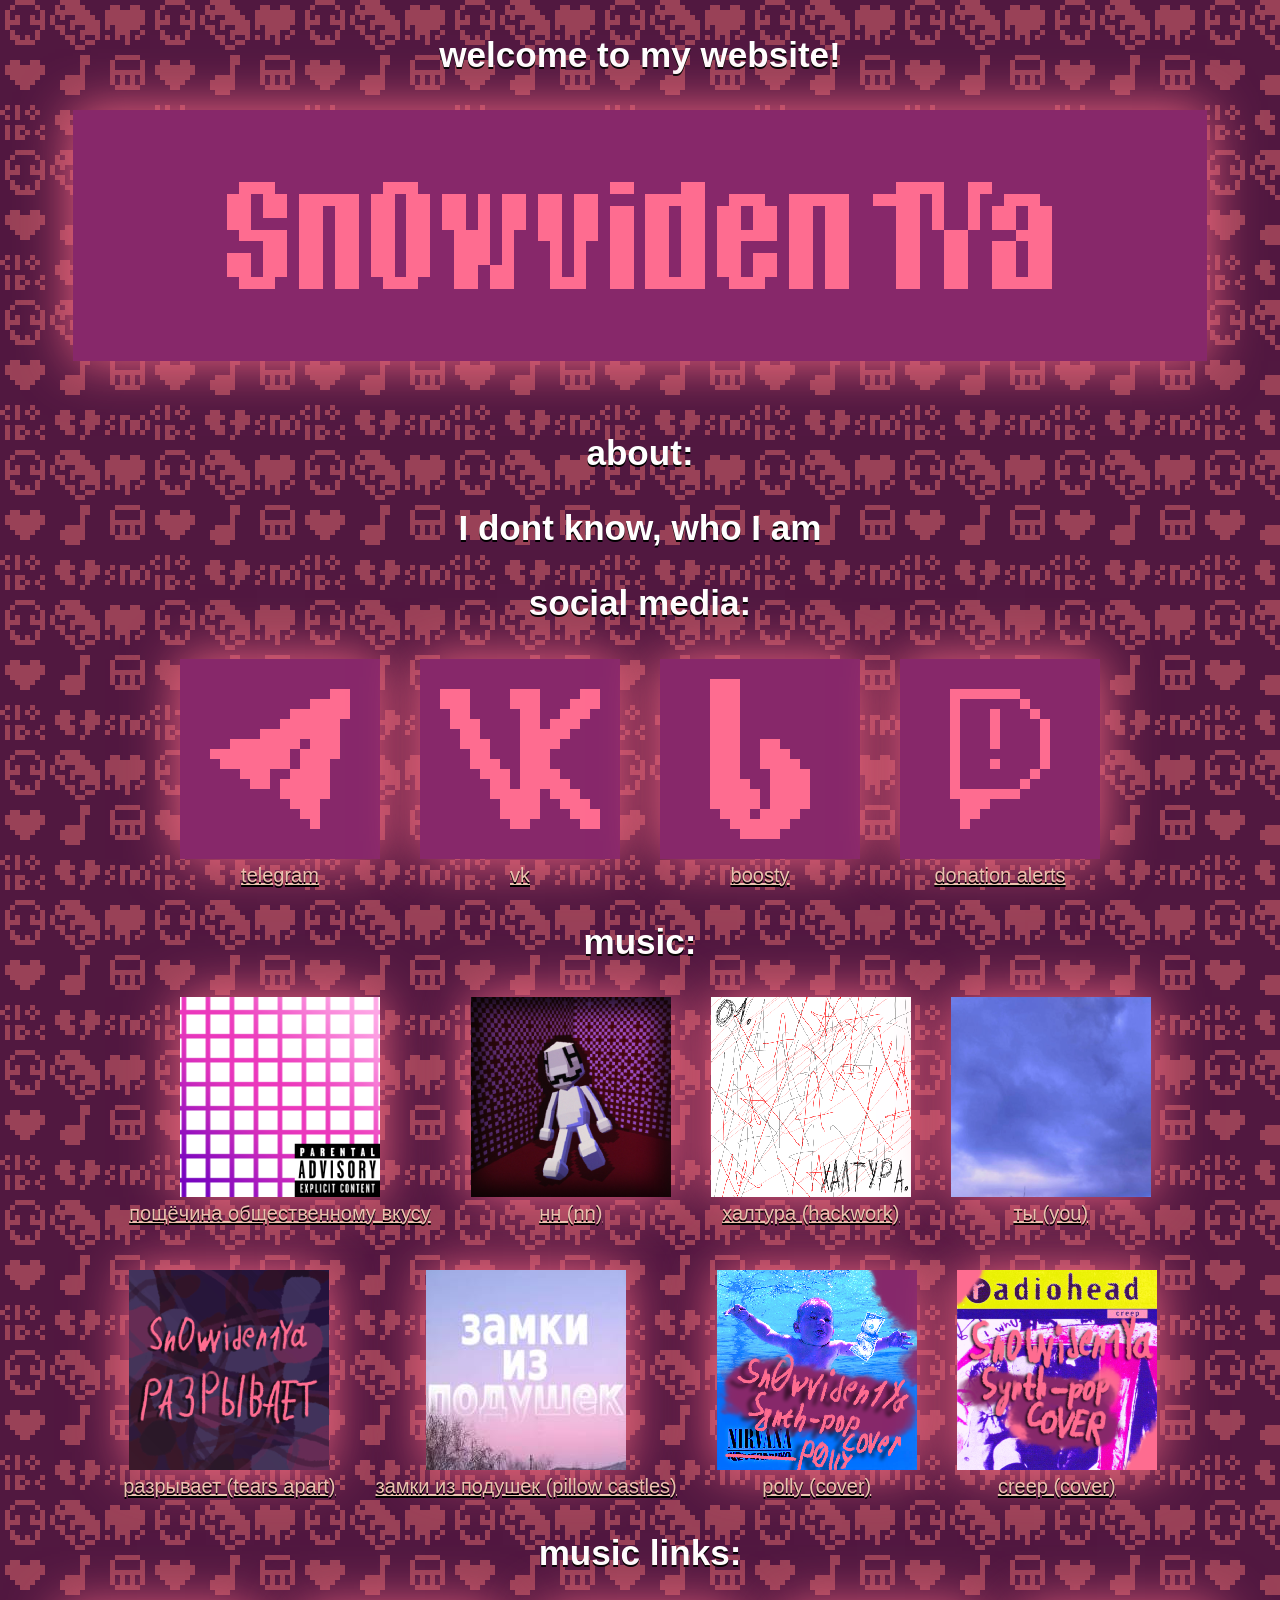
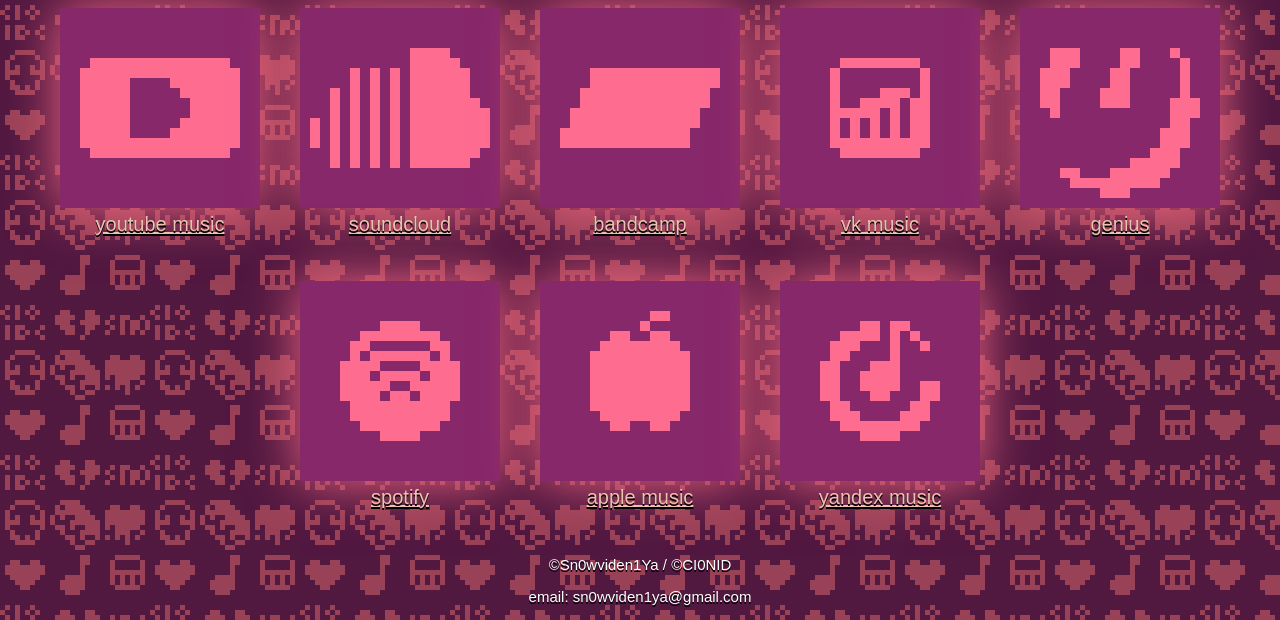
<file: Sn0wviden1Ya.htm>
<!DOCTYPE html>
<html><head>
<meta http-equiv="content-type" content="text/html; charset=UTF-8">
    <meta charset="UTF-8">
    <meta name="viewport" content="width=device-width, initial-scale=1.0">
    <title> Sn0wviden1Ya </title>
    <link rel="icon" href="Sn0wviden1Ya_files/logo heart.png">
    <!-- The style.css file allows you to change the look of your web pages.
         If you include the next line in all your web pages, they will all share the same look.
         This makes it easier to make new pages for your site. -->
    <link href="Sn0wviden1Ya_files/style_fbCI.css" rel="stylesheet" type="text/css" media="all">
  </head>
  <body>
  
  <section class="center">
  <!--
  <section class=space>
    <p> </p> <br>
    </section>
  
  <section class=main>
  <a href="https://sn0wy999.neocities.org/Ru"> RU </a>
  </section>
  -->
  
  <section class="golova">
    <h1>welcome to my website!</h1>
    </section>
    
  <section class="main">
    <img src="Sn0wviden1Ya_files/logonorm_fbCI.png" class="img-shadow">
    </section>
    
    <section class="space">
    <p> </p> <br>
    </section>
    
    <section class="golova">
    <h1>about:</h1>
    
    <h1>I dont know, who I am</h1>
    </section>
    
    
    <section class="golova">
    <h1>social media:</h1>
    </section>
    
    <section class="main">
    
    <div class="wrapper">
    
    <a href="https://t.me/Sn0wviden1Ya"> <img src="Sn0wviden1Ya_files/tg_fbCI.png" class="img-shadow">
    <div class="block__description"> telegram </div> </a>
    
    <img src="Sn0wviden1Ya_files/razdel_fbCI.png">
    
    <a href="https://vk.com/sn0wviden1ya"> <img src="Sn0wviden1Ya_files/vk2_fbCI.png" class="img-shadow">
    <div class="block__description"> vk </div> </a>
    
    <img src="Sn0wviden1Ya_files/razdel_fbCI.png">
    
    <a href="https://boosty.to/sn0wy999"> <img src="Sn0wviden1Ya_files/boosty_fbCI.png" class="img-shadow">
    <div class="block__description"> boosty </div> </a>
    
    <img src="Sn0wviden1Ya_files/razdel_fbCI.png">
    
    <a href="https://www.donationalerts.com/r/Sn0wviden1Ya"> <img src="Sn0wviden1Ya_files/donationalerts_fbCI.png" class="img-shadow">
    <div class="block__description"> donation alerts </div> </a>
    
    </div>
    
    
    </section>

    <section class="golova">
    <h1>music:</h1>
    </section>
    
     <section class="main">
    
    <div class="wrapper">
    
    <a href="https://band.link/b80bS"> <img src="Sn0wviden1Ya_files/200x200pov_fbCI.png" class="img-shadow">
    <div class="block__description"> пощёчина общественному вкусу </div> </a>
    
    <img src="Sn0wviden1Ya_files/razdel_fbCI.png">
    
    <a href="https://band.link/CKuG7"> <img src="Sn0wviden1Ya_files/thumbn%20200x200_fbCI.png" class="img-shadow">
    <div class="block__description"> нн (nn) </div> </a>
    
    <img src="Sn0wviden1Ya_files/razdel_fbCI.png">
    
    <a href="https://sn0wviden1ya.neocities.org/links/hackwork"> <img src="Sn0wviden1Ya_files/thumbn%20png%20200x200_fbCI.png" class="img-shadow">
    <div class="block__description"> халтура (hackwork) </div> </a>
    
    <img src="Sn0wviden1Ya_files/razdel_fbCI.png">
    
    <a href="https://band.link/PyeC2"> <img src="Sn0wviden1Ya_files/you%20200x200_fbCI.png" class="img-shadow">
    <div class="block__description"> ты (you) </div> </a>
    
    </div>
    
    <!-- ............... -->
    
    <img src="Sn0wviden1Ya_files/razdel_fbCI.png">
    
    <!-- ............... -->
    
    <div class="wrapper">
    
    <a href="https://sn0wviden1ya.neocities.org/links/tears_apart"> <img src="Sn0wviden1Ya_files/200x200%20razrivaet_fbCI.png" class="img-shadow">
    <div class="block__description"> разрывает (tears apart) </div> </a>
    
    <img src="Sn0wviden1Ya_files/razdel_fbCI.png">
    
    <a href="https://sn0wviden1ya.neocities.org/links/pillow_castles"> <img src="Sn0wviden1Ya_files/thumbn%20zip%20jpeg%20200x200_fbCI.jpg" class="img-shadow">
    <div class="block__description"> замки из подушек (pillow castles) </div> </a>
    
    <img src="Sn0wviden1Ya_files/razdel_fbCI.png">
    
    <a href="https://sn0wviden1ya.neocities.org/links/polly"> <img src="Sn0wviden1Ya_files/polly%20200x200_fbCI.png" class="img-shadow">
    <div class="block__description"> polly (cover) </div> </a>
    
    <img src="Sn0wviden1Ya_files/razdel_fbCI.png">
    
    <a href="https://sn0wviden1ya.neocities.org/links/creep"> <img src="Sn0wviden1Ya_files/200x200_fbCI.png" class="img-shadow">
    <div class="block__description"> creep (cover) </div> </a>
    
    </div>
    
    
    </section>
    
    <section class="golova">
    <h1>music links:</h1>
    </section>
    
    
    <section class="main">
    
    <div class="wrapper">
    
    <a href="https://www.youtube.com/channel/UCeuKzoglw85Rh-ek6CVjucw"> <img src="Sn0wviden1Ya_files/ytmusic_fbCI.png" class="img-shadow">
    <div class="block__description"> youtube music </div> </a>
    
    <img src="Sn0wviden1Ya_files/razdel_fbCI.png">
    
    <a href="https://soundcloud.com/sn0wviden1ya1"> <img src="Sn0wviden1Ya_files/sc_fbCI.png" class="img-shadow">
    <div class="block__description"> soundcloud </div> </a>
    
    <img src="Sn0wviden1Ya_files/razdel_fbCI.png">
    
    <a href="https://sn0wviden1ya.bandcamp.com/"> <img src="Sn0wviden1Ya_files/bandcamp_fbCI.png" class="img-shadow">
    <div class="block__description"> bandcamp </div> </a>
    
    <img src="Sn0wviden1Ya_files/razdel_fbCI.png">
    
    <a href="https://vk.com/artist/sn0wviden1ya"> <img src="Sn0wviden1Ya_files/vkmusic_fbCI.png" class="img-shadow">
    <div class="block__description"> vk music </div> </a>
    
    <img src="Sn0wviden1Ya_files/razdel_fbCI.png">
    
    <a href="https://genius.com/artists/Sn0wviden1ya"> <img src="Sn0wviden1Ya_files/genius_fbCI.png" class="img-shadow">
    <div class="block__description"> genius </div> </a>
    
    </div>
    
    
    <img src="Sn0wviden1Ya_files/razdel_fbCI.png">
    
    
    <div class="wrapper">
    
    <a href="https://open.spotify.com/album/2sfLfdNu6grCzz4q0bBULb"> <img src="Sn0wviden1Ya_files/spoyify_fbCI.png" class="img-shadow">
    <div class="block__description"> spotify </div> </a>
    
    <img src="Sn0wviden1Ya_files/razdel_fbCI.png">
    
    <a href="https://music.apple.com/us/artist/sn0wviden1ya/1801996407"> <img src="Sn0wviden1Ya_files/applemusic_fbCI.png" class="img-shadow">
    <div class="block__description"> apple music </div> </a>
    
    <img src="Sn0wviden1Ya_files/razdel_fbCI.png">
    
    <a href="https://music.yandex.ru/artist/23936540"> <img src="Sn0wviden1Ya_files/yamusic_fbCI.png" class="img-shadow">
    <div class="block__description"> yandex music </div> </a>
    
    </div>
    
    </section>
    
    <section class="space">
    <p> </p> <br>
    </section>
    
    </section>
    
    <section class="small">
  <p> ©Sn0wviden1Ya / ©CI0NID </p>
  <p> email: sn0wviden1ya@gmail.com </p>
  </section>
  
  
  

</body></html>
</file>
<file: Sn0wviden1Ya_files/style_fbCI.css>
/* CSS is how you can add style to your website, such as colors, fonts, and positioning of your
   HTML content. To learn how to do something, just try searching Google for questions like
   "how to change link color." */

body {
  background-color: pink;
  background-image: url("BG2.png");
  color: white;
  font-family: Arial;
  margin: auto;
  text-shadow: 0 2px black
}

  a:link {color:#ebc2af} /* цвет непосещённой ссылки */
  a:visited {color:#ebc2af} /* цвет посещённой ссылки */
  a:hover {color:white} /* цвет ссылки при наведении курсора мыши */

.small{
  font-size: 15px;
  text-align: center
}

.center{
  font-size: 20px;
  text-align: center
  }
  
  .main{
  font-size: 20px;
  }
  
  .text{
  font-size: 20px;
  line-height: 5px;
  }
  
  
  .golova{
  font-size: 30px;
  }
  
  .img-shadow {
     box-shadow:0 0 50px #f16581;
  }
  
  .space{
    font-size: 15px;
  }

  .wrapper {
    display: flex;
    justify-content: center;
  }

  .block {
    display: flex;
    flex-direction: column;
    justify-content: space-between;
  }

  .block__list {
    list-style:none;
    padding: 0;
  }
  
  .text-align:center {
    text-align: center;
    margin: 0 auto
  }
  
  .block__list {
    list-style:none;
    padding: 0;
    float: none;
  }
</file>
